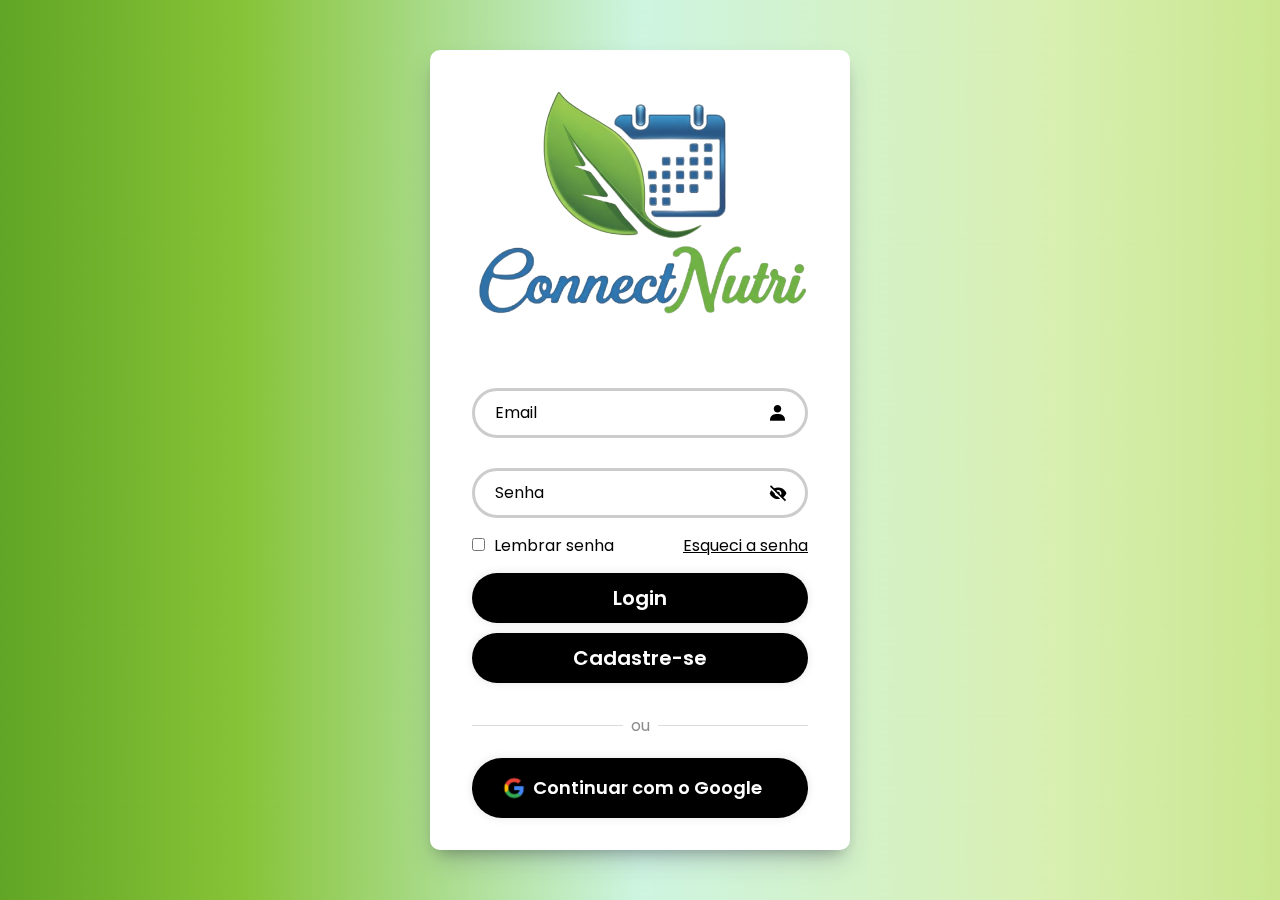
<file: index.html>
<!DOCTYPE html>
<html lang="en">
<head>
    <meta charset="UTF-8">
    <meta name="viewport" content="width=device-width, initial-scale=1.0">
    <link href='https://unpkg.com/boxicons@2.1.4/css/boxicons.min.css' rel='stylesheet'> 
    <title>ConnectNutri</title>
    <link rel="icon" href="./img/logo.png" type="image/png" sizes="32x32">
    <link rel="icon" href="./img/logo.png" type="image/png" sizes="192x192">
    <link rel="apple-touch-icon" href="./img/logo.png">
    <link rel="stylesheet" href="index.css">
</head>
<script src="script.js" type="module" defer></script>
<body>
    <main class="container">
        <form>
            <image src="./img/Logobonita.png" alt="Logo ConnectNutri" class="logoprincipal">
            <div class="input-box">
                <input placeholder="Email" type="email" name="email" required>
                <i class="bx bxs-user"></i>              
            </div>
            <div class="input-box">
                <input placeholder="Senha" type="password" name="senha" required>
                <i class='bx bxs-hide' id="togglePassword"></i>             
            </div>

            <div class="remember-forgot">
                <label>
                    <input type="checkbox">
                    Lembrar senha
                </label>
                <a href="#"> Esqueci a senha</a>
            </div>
            
            <button type="submit" class="login">Login</button>
            
            <button type="button" class="register" onclick="location.href='cadastro.html'">Cadastre-se</button>

            <div class="social-login">
                <div class="divider">ou</div>
                <button type="button" class="gmail">Continuar com o Google</button>
            </div>
        </form>
    </main>

    <div class="gradient-box"></div>
</body>
</html>
</file>
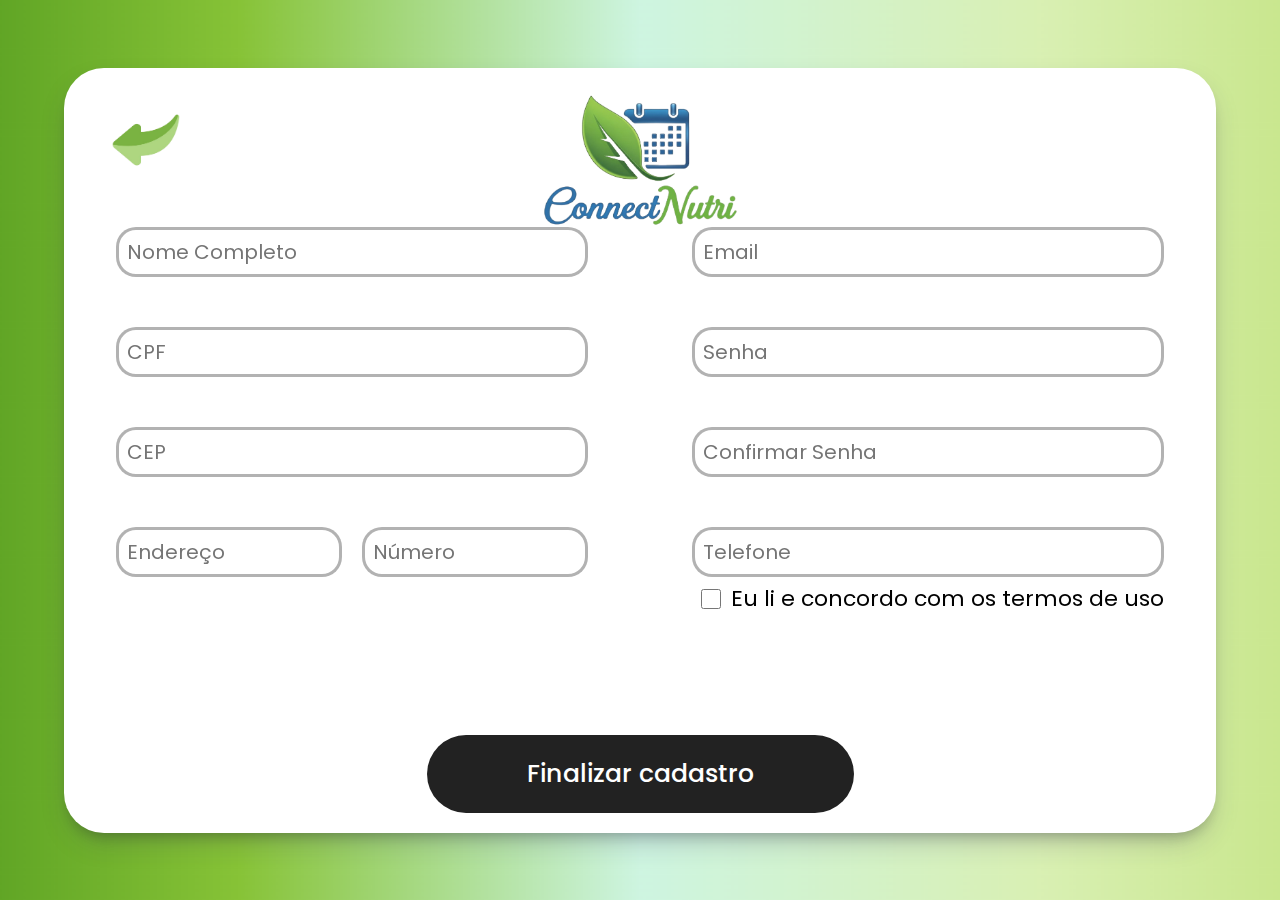
<file: cadastro.html>
<!DOCTYPE html>
<html lang="pt-BR">
<head>
  <meta charset="UTF-8">
  <meta name="viewport" content="width=device-width, initial-scale=1.0">
  <link href='https://unpkg.com/boxicons@2.1.4/css/boxicons.min.css' rel='stylesheet'>
  <title>Cadastro</title>
  <link rel="icon" href="./img/logo.png" type="image/png" sizes="32x32">
  <link rel="icon" href="./img/logo.png" type="image/png" sizes="192x192">
  <link rel="apple-touch-icon" href="./img/logo.png">
  <link rel="stylesheet" href="cadastro.css">
  <script src="cadastro.js" defer></script>
</head>
<body>
  <main class="container">
    <form action="processar_cadastro.php" method="POST" class="formulario"> 
    <a href="index.html">
      <img src="./img/seta.png" alt="Seta voltar" class="setaVoltar">
    </a>  
      <img src="./img/Logobonita.png" alt="Logo ConnectNutri" class="logoprincipal">

      <div class="form-grid">
        <div class="coluna-esquerda">
          
          <input placeholder="Nome Completo" type="text" name="nome" required>

          <input placeholder="CPF" type="text" name="cpf" required>

          <input placeholder="CEP" type="text" name="cep" required>

          <div class="endereco-linha">
            <div>
              
              <input placeholder="Endereço" type="text" name="endereco" required>
            </div>
            <div>
              
              <input placeholder="Número" type="text" name="numero" required>
            </div>
          </div>
        </div>

        <div class="coluna-direita">
        
          <input placeholder="Email" type="email" name="email" required>

          <input placeholder="Senha" type="password" name="senha" required>

          <input placeholder="Confirmar Senha" type="password" name="confirmarsenha" required>

          <input placeholder="Telefone" type="tel" name="telefone" placeholder="(81) 9xxxx-xxxx" required>

        <div class="checkbox-termos">
            <label>
                <input type="checkbox" name="termos" required value="aceito"> Eu li e concordo com os termos de uso
            </label>    
        </div>
        
        </div>
      </div>

      <button type="submit" class="finalize-button">Finalizar cadastro</button>
    </form>
  </main>

</body>
</html>
</file>
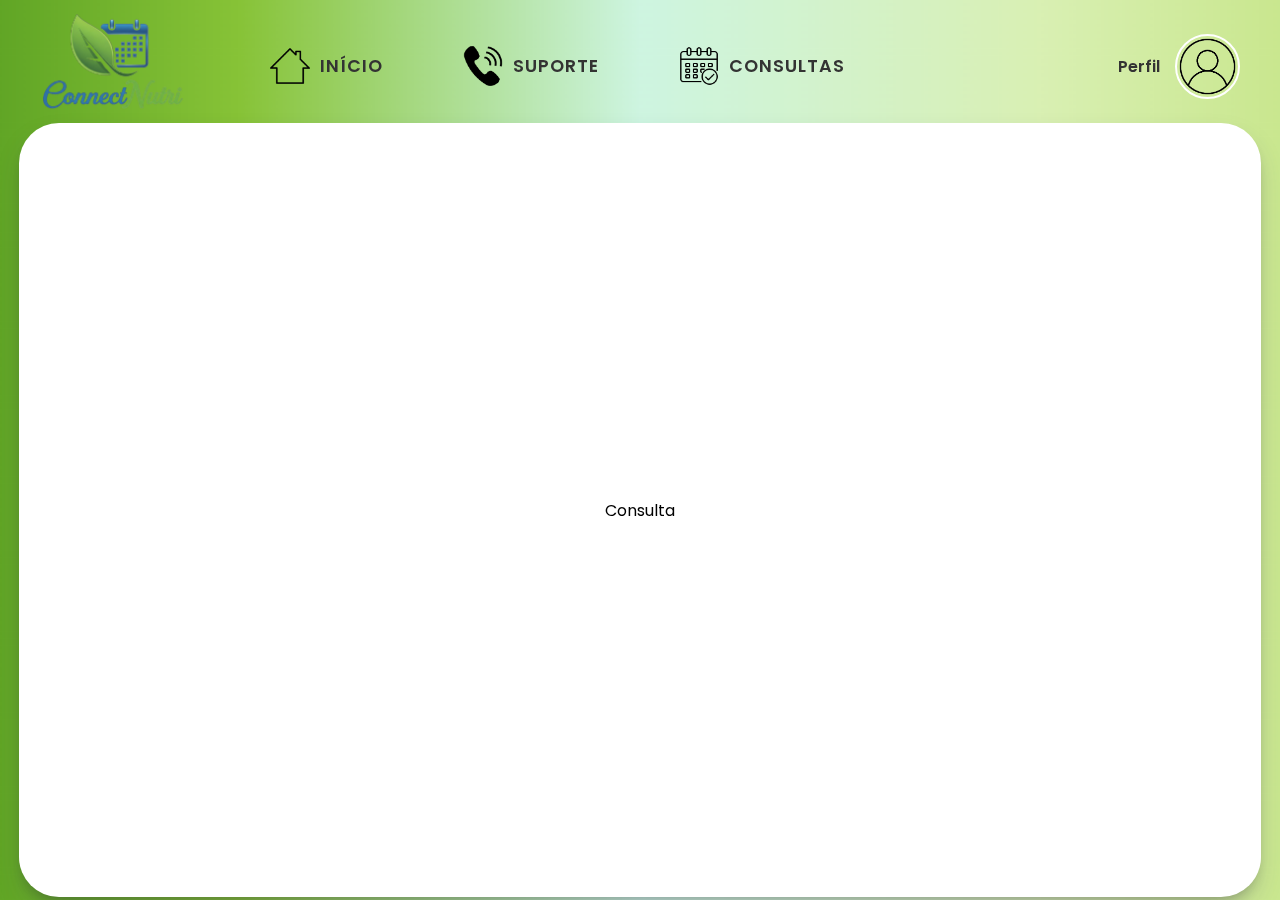
<file: consultas.html>
<!DOCTYPE html>
<html lang="pt-BR">
<head>
    <meta charset="UTF-8">
    <meta name="viewport" content="width=device-width, initial-scale=1.0">
    <link href='https://unpkg.com/boxicons@2.1.4/css/boxicons.min.css' rel='stylesheet'> 
    <title>Meus Agendamentos</title>
    <link rel="icon" href="./img/logo.png" type="image/png" sizes="32x32"> <!-- Ícone para abas de navegador -->
    <link rel="icon" href="./img/logo.png" type="image/png" sizes="192x192"> <!-- Ícone para Android -->
    <link rel="apple-touch-icon" href="./img/logo.png"> <!-- Ícone para iOS -->
    <link rel="stylesheet" href="consultas.css">
</head>
<body>
    <header class="main-header">
        <div class="header-left">
            <a href="telainicio.html">
                <img src="./img/Logobonita.png" alt="Logo ConnectNutri" class="logoprincipal">
            </a>
            <nav class="main-menu">
                <a href="telainicio.html" class="menu-item" id="menu-inicio">
                    <img src="./img/Inicio.png" alt="Ícone de Início">
                    <span>INÍCIO</span>
                </a>
                <a href="telasuporte.html" class="menu-item" id="menu-suporte">
                    <img src="./img/Suporte.png" alt="Ícone de Suporte">
                    <span>SUPORTE</span>
                </a>
                <a href="consultas.html" class="menu-item" id="menu-consultas">
                    <img src="./img/Calendario.png" alt="Ícone de Consultas">
                    <span>CONSULTAS</span>
                </a>
            </nav>
        </div>
        <div class="profile-section">
            <span>Perfil</span>
            <img src="./img/Perfil.png" alt="Foto do Perfil" class="profile-pic">
        </div>
    </header>
    <div class="container">
        <div class="consulta-item">
            <span>Consulta</span>
        </div>
    </div>
</body>
</html>
</file>
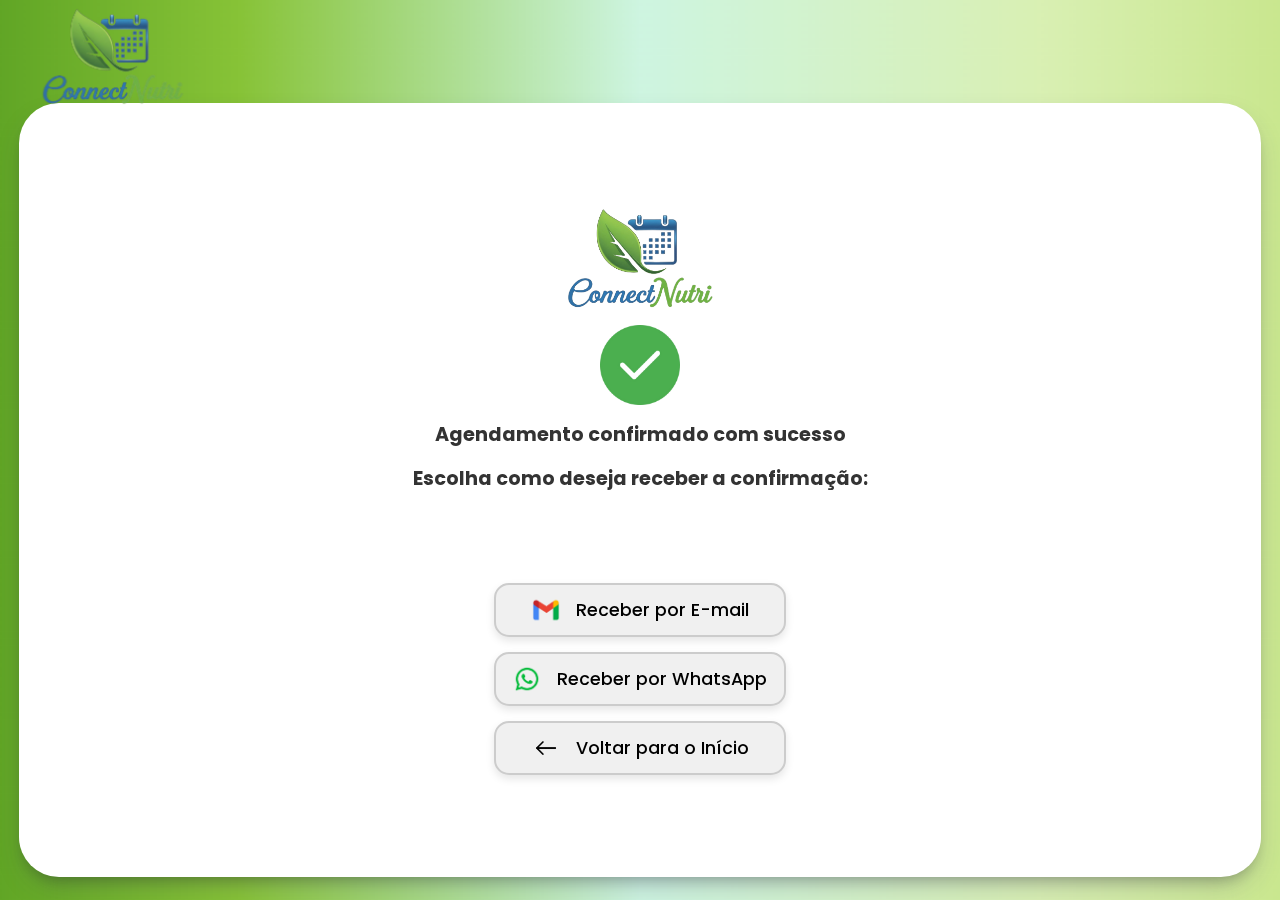
<file: finalização.html>
<!DOCTYPE html>
<html lang="pt-BR">
<head>
    <meta charset="UTF-8">
    <meta name="viewport" content="width=device-width, initial-scale=1.0">
    <link href='https://unpkg.com/boxicons@2.1.4/css/boxicons.min.css' rel='stylesheet'> 
    <title>Agendamento</title>
    <link rel="icon" href="./img/logo.png" type="image/png" sizes="32x32"> <!-- Ícone para abas de navegador -->
    <link rel="icon" href="./img/logo.png" type="image/png" sizes="192x192"> <!-- Ícone para Android -->
    <link rel="apple-touch-icon" href="./img/logo.png"> <!-- Ícone para iOS -->
    <link rel="stylesheet" href="finalização.css">
    <script src="telasuporte.js" defer></script>
</head>
<body>
    <header class="main-header">
        <div class="header-left">
            <a href="telainicio.html">
                <img src="./img/Logobonita.png" alt="Logo ConnectNutri" class="logoprincipal">
            </a>
        </div>
    </header>

    <div class="container">
        <div class="confirmation-images">
            <img src="./img/Logobonita.png" alt="Logo ConnectNutri" class="logo-confirmacao">
            <img src="./img/confirmado.png" alt="Agendamento Confirmado" class="img-confirmado">
            <p>Agendamento confirmado com sucesso</p>
            <p>Escolha como deseja receber a confirmação:</p>
        </div>

        <div class="options-container" style="margin-top: 50px;">
            <div class="option-box">
                <img src="./img/gmail.png" alt="Ícone E-mail">
                <span>Receber por E-mail</span>
            </div>
            <div class="option-box">
                <img src="./img/whatsapp.png" alt="Ícone WhatsApp">
                <span>Receber por WhatsApp</span>
            </div>
            <a href="telainicio.html" class="option-box" style="text-decoration: none; color: inherit;">
                <img src="./img/setavoltar.png" alt="Ícone Voltar">
                <span>Voltar para o Início</span>
            </a>
        </div>
    </div>
</body>
</html>
</file>
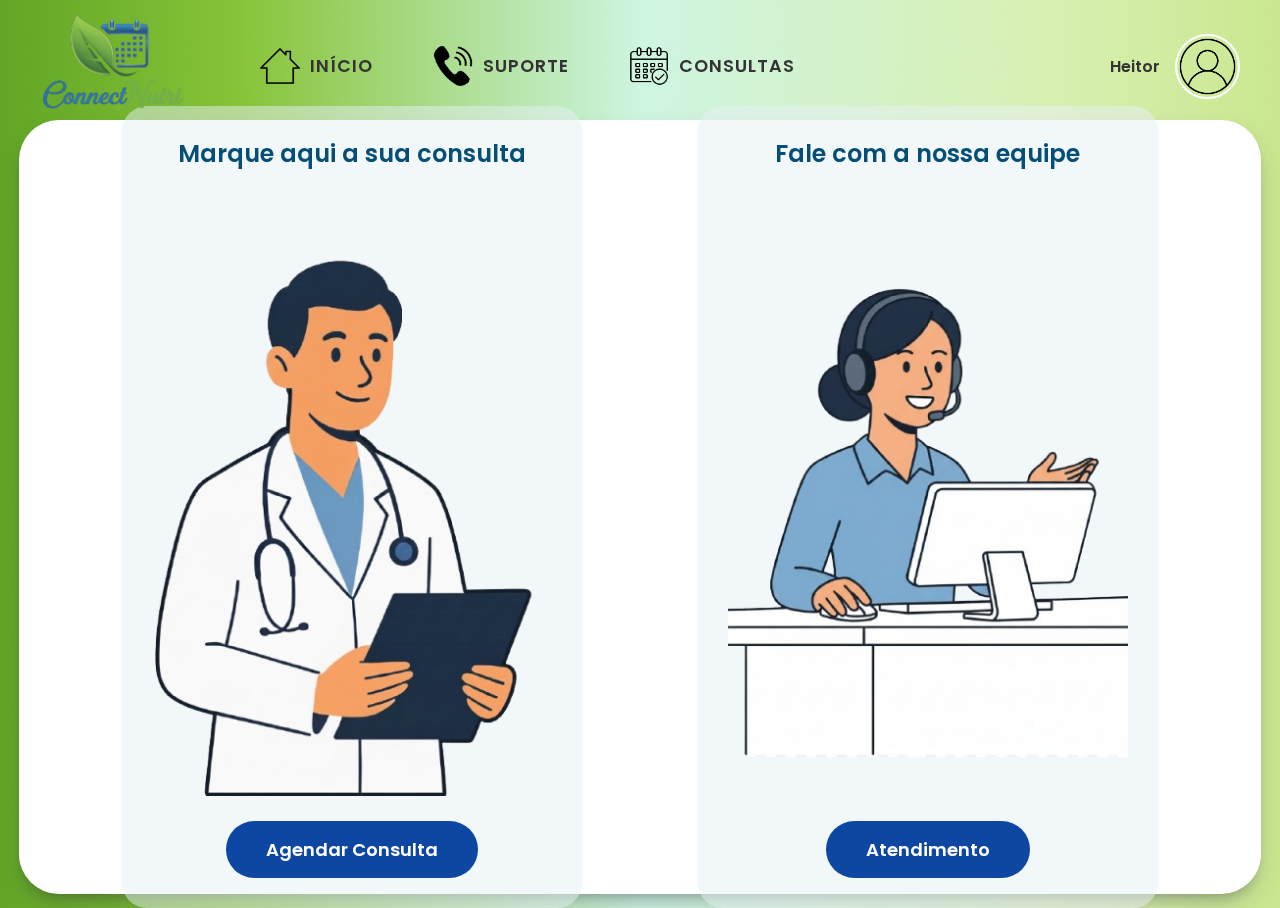
<file: telainicio.html>
<!DOCTYPE html>
<html lang="pt-BR">
<head>
    <meta charset="UTF-8">
    <meta name="viewport" content="width=device-width, initial-scale=1.0">
    <link href='https://unpkg.com/boxicons@2.1.4/css/boxicons.min.css' rel='stylesheet'> 
    <title>Inicio</title>
    <link rel="icon" href="./img/logo.png" type="image/png" sizes="32x32"> <!-- Ícone para abas de navegador -->
    <link rel="icon" href="./img/logo.png" type="image/png" sizes="192x192"> <!-- Ícone para Android -->
    <link rel="apple-touch-icon" href="./img/logo.png"> <!-- Ícone para iOS -->
    <link rel="stylesheet" href="telainicio.css">
    <script src="telainicio.js" defer></script>
</head>
<body>
    <header class="main-header">
        <div class="header-left">
            <a href="#">
                <img src="./img/Logobonita.png" alt="Logo ConnectNutri" class="logoprincipal">
            </a>
            <nav class="main-menu">
                <a href="telainicio.html" class="menu-item" id="menu-inicio">
                    <img src="./img/Inicio.png" alt="Ícone de Início">
                    <span>INÍCIO</span>
                </a>
                <a href="telasuporte.html" class="menu-item" id="menu-suporte">
                    <img src="./img/Suporte.png" alt="Ícone de Suporte">
                    <span>SUPORTE</span>
                </a>
                <a href="consultas.html" class="menu-item" id="menu-consultas">
                    <img src="./img/Calendario.png" alt="Ícone de Consultas">
                    <span>CONSULTAS</span>
                </a>
            </nav>
        </div>
        <div class="profile-section">
            <span>Perfil</span>
            <img src="./img/Perfil.png" alt="Foto do Perfil" class="profile-pic">
        </div>
    </header>
    <main class="container">
        <div class="doctor-container">
            <h2 class="doctor-container-title">Marque aqui a sua consulta</h2>
            <img src="./img/Doutor.png" alt="Imagem de um Doutor" class="doctor-image">
            <button class="schedule-button" onclick="location.href='agendamento.html'">Agendar Consulta</button>
        </div>
        <div class="doctor-container">
            <h2 class="doctor-container-title">Fale com a nossa equipe</h2>
            <img src="./img/Atendimento.png" alt="Imagem de Atendimento" class="doctor-image">
            <button class="schedule-button" onclick="location.href='telasuporte.html'">Atendimento</button>
        </div>
    </main>
</body>
</html>
</file>
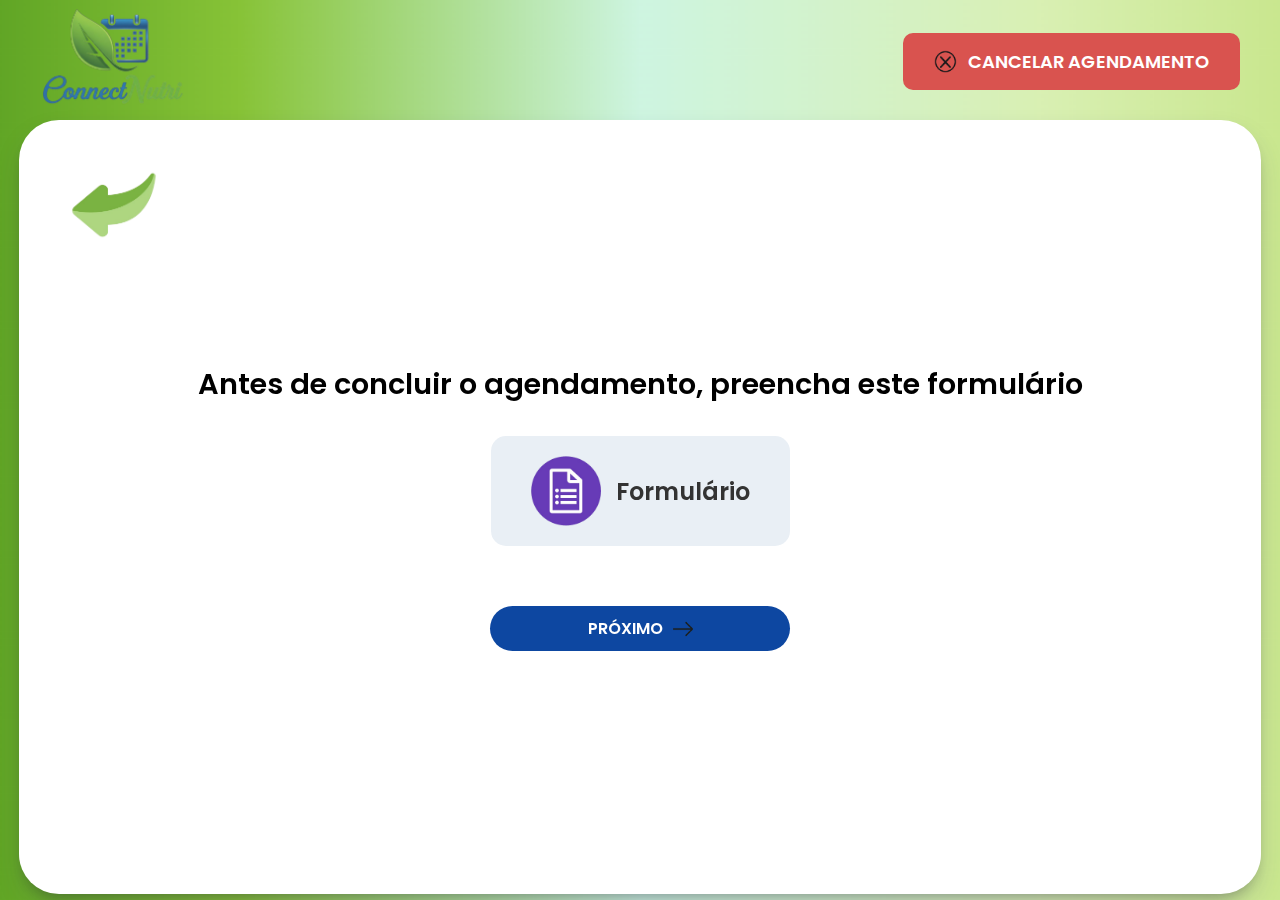
<file: telapréfinal.html>
<!DOCTYPE html>
<html lang="pt-BR">
<head>
    <meta charset="UTF-8">
    <meta name="viewport" content="width=device-width, initial-scale=1.0">
    <link href='https://unpkg.com/boxicons@2.1.4/css/boxicons.min.css' rel='stylesheet'> 
    <title>Agendamento</title>
    <link rel="icon" href="./img/logo.png" type="image/png" sizes="32x32"> <!-- Ícone para abas de navegador -->
    <link rel="icon" href="./img/logo.png" type="image/png" sizes="192x192"> <!-- Ícone para Android -->
    <link rel="apple-touch-icon" href="./img/logo.png"> <!-- Ícone para iOS -->
    <link rel="stylesheet" href="telapréfinal.css">
    <script src="telasuporte.js" defer></script>
</head>
<body>
    <header class="main-header">
        <div class="header-left">
            <a href="tela_inicial.html">
                <img src="./img/Logobonita.png" alt="Logo ConnectNutri" class="logoprincipal">
            </a>
        </div>
        <a href="telainicio.html" class="cancel-button">
            <img src="./img/CancelarAgendamento.png" alt="Ícone de cancelar">
            <span>Cancelar Agendamento</span>
        </a>
    </header>

        <div class="container">
            <a href="agendamento.html" class="back-arrow">
                <img src="./img/seta.png" alt="Voltar">
            </a>
            <div class="support-content">
            <h1>Antes de concluir o agendamento, preencha este formulário</h1>
            <a href="https://forms.gle/L2Q2rNjR73m5mbHD7" target="_blank" rel="noopener noreferrer" class="form-link-box">
                <img src="./img/Formulario.png" alt="Ícone do Formulário">
                <span>Formulário</span>
            </a>
            <a href="finalização.html" class="next-button">
                <span>PRÓXIMO</span>
                <img src="./img/setaseguir.png" alt="Ícone de seguir">
            </a>
        </div>
    </div>
</body>
</html>
</file>
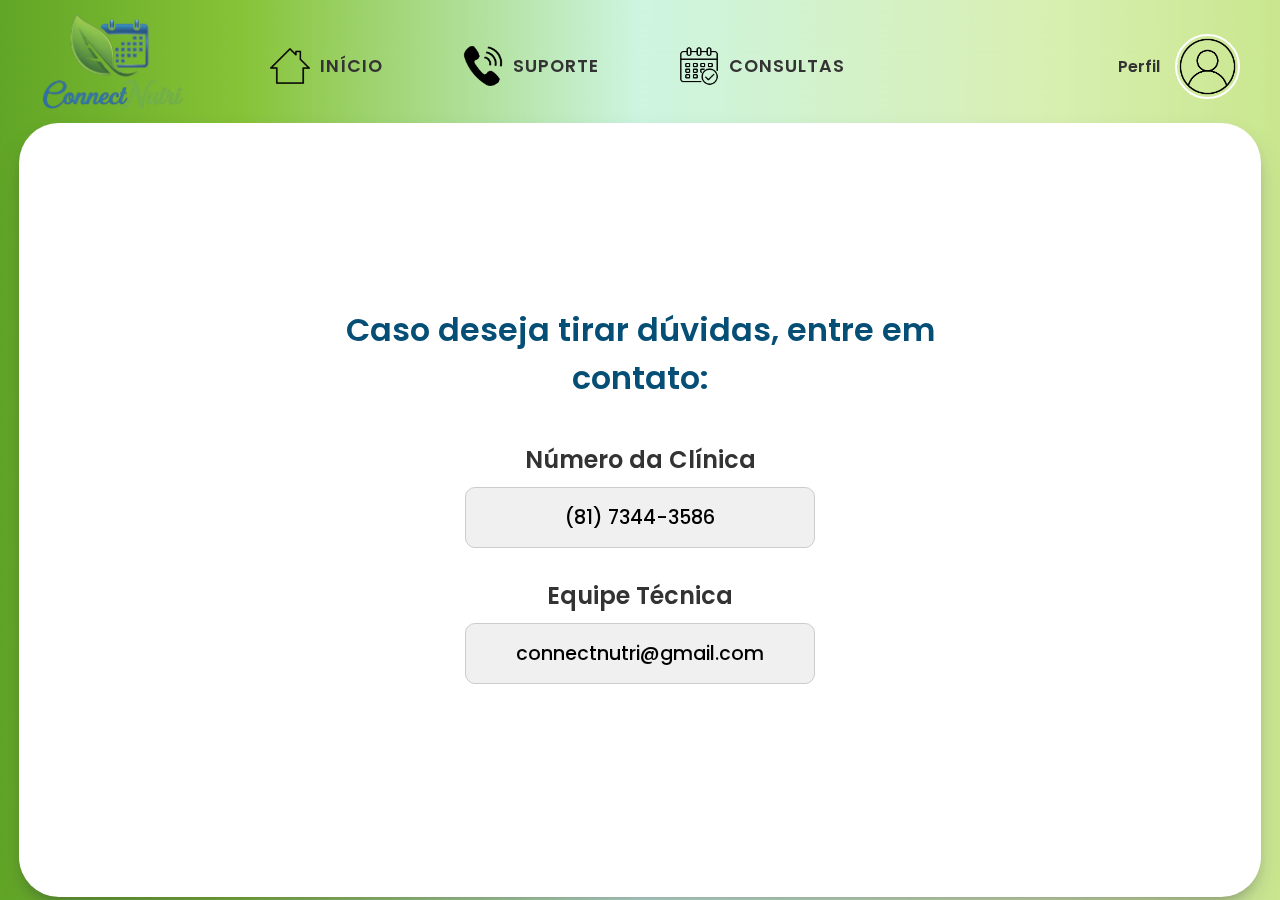
<file: telasuporte.html>
<!DOCTYPE html>
<html lang="pt-BR">
<head>
    <meta charset="UTF-8">
    <meta name="viewport" content="width=device-width, initial-scale=1.0">
    <link href='https://unpkg.com/boxicons@2.1.4/css/boxicons.min.css' rel='stylesheet'> 
    <title>Suporte</title>
    <link rel="icon" href="./img/logo.png" type="image/png" sizes="32x32"> <!-- Ícone para abas de navegador -->
    <link rel="icon" href="./img/logo.png" type="image/png" sizes="192x192"> <!-- Ícone para Android -->
    <link rel="apple-touch-icon" href="./img/logo.png"> <!-- Ícone para iOS -->
    <link rel="stylesheet" href="telasuporte.css">
    <script src="telasuporte.js" defer></script>
</head>
<body>
    <header class="main-header">
        <div class="header-left">
            <a href="#">
                <img src="./img/Logobonita.png" alt="Logo ConnectNutri" class="logoprincipal">
            </a>
            <nav class="main-menu">
                <a href="#" class="menu-item" id="menu-inicio">
                    <img src="./img/Inicio.png" alt="Ícone de Início">
                    <span>INÍCIO</span>
                </a>
                <a href="#" class="menu-item" id="menu-suporte">
                    <img src="./img/Suporte.png" alt="Ícone de Suporte">
                    <span>SUPORTE</span>
                </a>
                <a href="consultas.html" class="menu-item" id="menu-consultas">
                    <img src="./img/Calendario.png" alt="Ícone de Consultas">
                    <span>CONSULTAS</span>
                </a>
            </nav>
        </div>
        <div class="profile-section">
            <span>Perfil</span>
            <img src="./img/Perfil.png" alt="Foto do Perfil" class="profile-pic">
        </div>
    </header>
    <div class="container">
        <div class="support-content">
            <h1>Caso deseja tirar dúvidas, entre em contato:</h1>
            <h2>Número da Clínica</h2>
            <p class="info-box">(81) 7344-3586</p>
            <h2>Equipe Técnica</h2>
            <p class="info-box">connectnutri@gmail.com</p>
        </div>
    </div>
</body>
</html>
</file>
<file: index.css>
@import url('https://fonts.googleapis.com/css2?family=Poppins:ital,wght@0,100;0,200;0,300;0,400;0,500;0,600;0,700;0,800;0,900;1,100;1,200;1,300;1,400;1,500;1,600;1,700;1,800;1,900&display=swap');


* {
    margin: 0;
    padding: 0;
    box-sizing: border-box;
    font-family: "Poppins", sans-serif;
}

body {
    display: flex;
    justify-content: center;
    align-items: center;
    min-height: 100vh;
    background: url('./img/fundo.png');
    background-size: cover;
    background-position: center;
}   

.logoprincipal {
    margin: 0 auto 20px;
    width: 340px;
    height: auto;
    
}

.container {
    width: 420px;
    background-color: rgb(255, 255, 255);
    border: 2px solid rgba(255, 255, 255, .2);
    border-radius: 10px;
    color:#000000;
    padding: 30px 40px;
    box-shadow: rgba(50, 50, 93, 0.25) 0px 13px 27px -5px, rgba(0, 0, 0, 0.3) 0px 8px 16px -8px;
    backdrop-filter: blur(20px);
}

.input-box {
    position: relative;
    width: 100%;
    height: 50px;
    margin: 30px 0;
}


.input-box input {
    width: 100%;
    height: 100%;
    background-color: transparent;
    border: 3px solid rgba(0, 0, 0, 0.2);
    border-radius: 40px;
    outline: none;
    font-size: 16px;
    color:#000;
    padding: 20px 45px 20px 20px;
}

.input-box input::placeholder {
    color: #000;
}

.input-box i {
    position: absolute;
    right: 20px;
    top: 50%;
    transform: translateY(-50%);
    font-size: 20px;
    cursor: pointer;
}

@keyframes eye-animation {
    0% {
        transform: translateY(-50%) scale(1) rotate(0deg);
    }
    50% {
        transform: translateY(-50%) scale(1.2) rotate(10deg);
    }
    100% {
        transform: translateY(-50%) scale(1) rotate(0deg);
    }
}

.animate-eye {
    animation: eye-animation 0.3s ease-in-out;
}

.remember-forgot {
    display:flex;
    justify-content: space-between;
    margin: -15px 0 15px;
}

.remember-forgot label input {
    accent-color: #fff;
    margin-right: 5px;
}

.remember-forgot a {
    text-decoration: none;
    color: #000;

}

.remember-forgot a {
    text-decoration: underline;
}

.login {
    width: 100%;
    height: 50px;
    background-color: #000;
    border: none;
    border-radius: 40px; 
    cursor: pointer;
    font-size: 20px;
    color: #fff;
    font-weight: 600;
    box-shadow: 0 0 10px rgba(0, 0, 0, .1);
}

.register {
    width: 100%;
    height: 50px;
    background-color: #000;
    border: none;
    border-radius: 40px;
    cursor: pointer;
    font-size: 20px;
    color: #fff;
    font-weight: 600;
    box-shadow: 0 0 10px rgba(0, 0, 0, .1);
    margin: 10px 0px;
}

.gmail {
    width: 100%;
    height: 60px;
    background-image: url("./img/Google.png");
    background-repeat: no-repeat;
    background-size: 30px 30px;
    background-color: #000;
    background-position: 27px center;   
    border: none;
    border-radius: 40px;
    cursor: pointer;
    font-size: 18px;
    color: #fff;
    font-weight: 600;
    box-shadow: 0 0 10px rgba(0, 0, 0, .1);
    padding-left: 15px; /* Empurra o texto para a direita */
    transition: all 0.3s;
}

.social-login {
    margin-top: 20px;
    width: 100%;
    text-align: center;
}

.divider {
    display: flex;
    align-items: center;
    text-align: center;
    color: #8c8c8c;
    margin-bottom: 20px;
}

.divider::before,
.divider::after {
    content: '';
    flex: 1;
    border-bottom: 1px solid #dcdcdc;
}

.divider:not(:empty)::before {
    margin-right: .5em;
}

.divider:not(:empty)::after {
    margin-left: .5em;
}

.login:hover {
    background-color: transparent;
    border: 2px solid rgba(255, 255, 255, .2);
    color: #000;
    transition: 0.3s;
}

.register:hover {
    background-color: transparent;
    border: 2px solid rgba(255, 255, 255, .2);
    color: #000;
    transition: 0.3s;
}

.gmail:hover {
    background-color: transparent;
    background-position: 35px center;
    border: 2px solid rgb(255, 255, 255);
    color: #000;
    transition: 0.3s;
}
</file>
<file: cadastro.css>
@import url('https://fonts.googleapis.com/css2?family=Poppins:ital,wght@0,100;0,200;0,300;0,400;0,500;0,600;0,700;0,800;0,900;1,100;1,200;1,300;1,400;1,500;1,600;1,700;1,800;1,900&display=swap');

* {
    margin: 0;
    padding: 0;
    box-sizing: border-box;
    font-family: "Poppins", sans-serif;
}

body {
    display: flex;
    justify-content: center;
    align-items: center;
    min-height: 100vh;
    background: url('./img/fundo.png');
    background-size: cover;
    background-position: center;
}   

.setaVoltar{
    position: fixed;
    top: 30px;
    left: 40px;
    transform: rotate(180deg);
    width: 80px;
    height: 80px;
    cursor: pointer;
    z-index: 1001;
}


.logoprincipal {
    position: fixed;       
    top: 20px;             
    left: 50%;            
    transform: translateX(-50%);
    width: 200px;
    height: auto;
    z-index: 1000;         
}

.container {
    display: flex;
    flex-direction: column;
    justify-content: center;
    align-items: center;
    width: 90vw; /* Usa 90% da largura da tela */
    max-width: 1600px; /* Define uma largura máxima */
    min-height: 85vh; /* Altura mínima, mas pode crescer se necessário */
    background-color: rgb(255, 255, 255);
    border: 2px solid rgba(255, 255, 255, .2);
    border-radius: 40px;
    color:#000000;
    padding: 50px;
    box-shadow: rgba(50, 50, 93, 0.25) 0px 13px 27px -5px, rgba(0, 0, 0, 0.3) 0px 8px 16px -8px;
    backdrop-filter: blur(20px);
}

.form-grid {
  display: flex;
  justify-content: center;
  gap: 10%; /* Usa porcentagem para o espaçamento */
  width: 100%;
  margin-top: 50px; /* Adiciona espaço no topo, empurrando as colunas para baixo */
}

.coluna-esquerda,
.coluna-direita {
  width: 45%; /* Ajusta a largura das colunas */
}

input {
  width: 100%;
  height: 50px;
  padding: 10px 8px;
  border: 3px solid rgba(0, 0, 0, 0.3);
  border-radius: 20px;
  outline: none;
  font-size: 20px;
  transition: border-color 0.3s;
  margin-bottom: 50px; /* Altere este valor para ajustar o espaçamento vertical e a altura da coluna */
}

input:focus {
  border-color: #43b849;
}

.endereco-linha {
  display: flex;
  gap: 20px; /* Diminui o espaçamento entre os campos de endereço */
}

.endereco-linha input {
  width: 100%;
}

.checkbox-termos label {
    display: flex;
    align-items: center;
    justify-content: flex-end; /* Alinha o checkbox à direita */
    gap: 10px;
    font-size: 22px;
    margin-top: -45px; /* Puxa para cima, mais perto do último campo */
    margin-bottom: 30px;
}

.checkbox-termos label input[type="checkbox"] {
    width: 20px; 
    height: 20px;
    margin: 0; /* Remove margens do input */
    accent-color: #43b849;
}

.finalize-button {
  display: block;
  margin: 0 auto; /* Remove a margem superior para evitar empurrar o layout */
  position: relative; /* Permite mover o botão sem afetar outros elementos */
  top: 90px; /* Desloca o botão 40px para baixo */
  background-color: #222;
  color: #fff;
  font-size: 25px;
  font-weight: 500;
  padding: 20px 100px;
  border: none;
  border-radius: 40px;
  cursor: pointer;
  transition: 0.3s;
}

.finalize-button:hover {
  background-color: #43b849;
}
</file>
<file: consultas.css>
@import url('https://fonts.googleapis.com/css2?family=Poppins:ital,wght@0,100;0,200;0,300;0,400;0,500;0,600;0,700;0,800;0,900;1,100;1,200;1,300;1,400;1,500;1,600;1,700;1,800;1,900&display=swap');

* {
    margin: 0;
    padding: 0;
    box-sizing: border-box;
    font-family: "Poppins", sans-serif;
}

body {
    display: flex;
    justify-content: center;
    align-items: center;
    min-height: 100vh;
    background: url('./img/fundo.png');
    background-size: cover;
    background-position: center;
    padding-top: 120px; /* Espaço para o cabeçalho, empurrando o container para baixo */
}

.main-header {
    position: fixed;
    top: 0;
    left: 0;
    width: 100%;
    display: flex;
    justify-content: space-between;
    align-items: center;
    padding: 10px 40px;
    background-color: transparent;
    z-index: 1001;
}

.header-left {
    display: flex;
    align-items: center;
    gap: 60px;
}

.logoprincipal {
    width: 145px; 
    height: auto;
}

.container {
    display: flex;
    flex-direction: row;
    justify-content: center; 
    align-items: center;
    width: 97vw;
    height: 86vh;
    background-color: rgb(255, 255, 255);
    border: 5px solid rgba(255, 255, 255, .5);
    border-radius: 40px;
    color:#000000;
    padding: 30px 60px;
    box-shadow: rgba(50, 50, 93, 0.25) 0px 13px 27px -5px, rgba(0, 0, 0, 0.3) 0px 8px 16px -8px;
    backdrop-filter: blur(20px);
    position: relative; /* Necessário para posicionar elementos filhos de forma absoluta */
}

.main-menu {
    display: flex;
    align-items: center;
    gap: 30px; 
}

.menu-item {
    display: flex;
    flex-direction: row; /* Coloca imagem e texto lado a lado */
    align-items: center;
    text-decoration: none;
    color: #333;
    padding: 20px 25px;
    border-radius: 15px;
    transition: background-color 0.3s ease, transform 0.3s ease;
}

.menu-item:hover {
    background-color: #f0f0f0;
}

.menu-item img {
    width: 40px;
    height: 40px;
    margin-right: 10px;
}

.menu-item span {
    font-size: 1.1em;
    font-weight: 600;
    text-transform: uppercase;
    letter-spacing: 1px;
}

.profile-section {
    display: flex;
    align-items: center;
    gap: 15px;
    color: #333;
    font-weight: 600;
}

.profile-pic {
    width: 65px;
    height: 65px;
    border-radius: 50%;
    border: 2px solid #fff;
    object-fit: cover;
}

.support-content {
    text-align: center;
    max-width: 600px;
}

.support-content h1 {
    font-size: 2em;
    font-weight: 600;
    color: #054F77;
    margin-bottom: 40px;
}

.support-content h2 {
    font-size: 1.5em;
    font-weight: 600;
    color: #333;
    margin-bottom: 10px;
}

.info-box {
    background-color: #f0f0f0;
    border: 1px solid #ccc;
    padding: 15px;
    border-radius: 10px;
    margin-bottom: 30px;
    display: inline-block;
    width: 350px;
    text-align: center;
    font-size: 1.2em;
    font-weight: 500;
}
</file>
<file: finalização.css>
@import url('https://fonts.googleapis.com/css2?family=Poppins:ital,wght@0,100;0,200;0,300;0,400;0,500;0,600;0,700;0,800;0,900;1,100;1,200;1,300;1,400;1,500;1,600;1,700;1,800;1,900&display=swap');

* {
    margin: 0;
    padding: 0;
    box-sizing: border-box;
    font-family: "Poppins", sans-serif;
}

body {
    display: flex;
    justify-content: center;
    align-items: center; /* Adicionado para centralizar verticalmente */
    min-height: 100vh;
    background: url('./img/fundo.png');
    background-size: cover;
    background-position: center;
}

.main-header {
    position: fixed;
    top: 0;
    left: 0;
    width: 100%;
    display: flex;
    justify-content: flex-start; /* Garante que o conteúdo comece na esquerda */
    align-items: center;
    padding: 5px 40px;
    background-color: transparent;
    z-index: 1001;
}

.header-left {
    display: flex;
    align-items: center;
}

.logoprincipal {
    width: 145px; 
    height: auto;
}

.container {
    display: flex;
    flex-direction: column; /* Organiza os itens em coluna */
    justify-content: center; /* Centraliza verticalmente */
    align-items: center;
    gap: 20px;
    width: 97vw;
    height: 86vh;
    background-color: rgb(255, 255, 255);
    border: 5px solid rgba(255, 255, 255, .5);
    border-radius: 40px;
    color:#000000;
    padding: 20px 30px; /* Ajustado o padding */
    box-shadow: rgba(50, 50, 93, 0.25) 0px 13px 27px -5px, rgba(0, 0, 0, 0.3) 0px 8px 16px -8px;
    backdrop-filter: blur(20px);
    margin-top: 80px;
}

.confirmation-images {
    display: flex;
    flex-direction: column;
    align-items: center;
    margin-bottom: 20px; /* Adiciona espaço abaixo das imagens */
}

.logo-confirmacao {
    width: 150px;
    margin-bottom: 10px;
}

.img-confirmado {
    width: 80px; 
}

.confirmation-images p {
    font-size: 1.2em;
    font-weight: bold;
    margin-top: 15px;
    color: #333; 
}

.options-container {
    display: flex;
    flex-direction: column;
    align-items: center;
    gap: 15px;
    width: 100%;
}

.option-box {
    display: flex;
    align-items: center;
    justify-content: center;
    gap: 15px;
    width: 25%;
    padding: 10px;
    background-color: #f0f0f0;
    border: 2px solid #cccccc;
    border-radius: 15px;
    font-size: 1.1em;
    font-weight: 500;
    cursor: pointer;
    transition: background-color 0.3s ease, transform 0.2s ease;
    box-shadow: 0 4px 8px rgba(0,0,0,0.1);
}

.option-box:hover {
    background-color: #e0e0e0;
    transform: translateY(-3px);
}

.option-box img {
    width: 30px;
    height: 30px;
}
</file>
<file: telainicio.css>
@import url('https://fonts.googleapis.com/css2?family=Poppins:ital,wght@0,100;0,200;0,300;0,400;0,500;0,600;0,700;0,800;0,900;1,100;1,200;1,300;1,400;1,500;1,600;1,700;1,800;1,900&display=swap');

* {
    margin: 0;
    padding: 0;
    box-sizing: border-box;
    font-family: "Poppins", sans-serif;
}

body {
    display: flex;
    justify-content: center;
    min-height: 100vh;
    background: url('./img/fundo.png');
    background-size: cover;
    background-position: center;
    padding-top: 120px; /* Espaço para o cabeçalho, empurrando o container para baixo */
}

.main-header {
    position: fixed;
    top: 0;
    left: 0;
    width: 100%;
    display: flex;
    justify-content: space-between;
    align-items: center;
    padding: 10px 40px;
    background-color: transparent;
    z-index: 1001;
}

.header-left {
    display: flex;
    align-items: center;
    gap: 60px;
}

.logoprincipal {
    width: 145px; 
    height: auto;
}

.container {
    display: flex;
    flex-direction: row;
    justify-content: space-around; 
    align-items: center;
    gap: 40px; 
    width: 97vw;
    height: 86vh;
    background-color: rgb(255, 255, 255);
    border: 5px solid rgba(255, 255, 255, .5);
    border-radius: 40px;
    color:#000000;
    padding: 30px 60px;
    box-shadow: rgba(50, 50, 93, 0.25) 0px 13px 27px -5px, rgba(0, 0, 0, 0.3) 0px 8px 16px -8px;
    backdrop-filter: blur(20px);
    
}

.main-menu {
    display: flex;
    align-items: center;
    gap: 30px; 
}

.menu-item {
    display: flex;
    flex-direction: row; /* Coloca imagem e texto lado a lado */
    align-items: center;
    text-decoration: none;
    color: #333;
    padding: 10px 15px;
    border-radius: 15px;
    transition: background-color 0.3s ease, transform 0.3s ease;
}

.menu-item:hover {
    background-color: #f0f0f0;
}

.menu-item img {
    width: 40px;
    height: 40px;
    margin-right: 10px;
}

.menu-item span {
    font-size: 1.1em;
    font-weight: 600;
    text-transform: uppercase;
    letter-spacing: 1px;
}

.profile-section {
    display: flex;
    align-items: center;
    gap: 15px;
    color: #333;
    font-weight: 600;
}

.profile-pic {
    width: 65px;
    height: 65px;
    border-radius: 50%;
    border: 2px solid #fff;
    object-fit: cover;
}

.doctor-image {
    max-width: 400px; /* Define uma largura máxima para a imagem */
    width: 100%;      /* Garante que a imagem seja responsiva dentro do container */
    height: auto;     /* Mantém a proporção da imagem */
}

.doctor-container {
    display: flex;
    flex-direction: column;
    align-items: center;
    justify-content: center;
    padding: 30px;
    background-color: rgba(229, 239, 245, 0.5); /* Retângulo transparente com um leve tom */
    border-radius: 25px;
    gap: 25px; /* Espaço entre a imagem e o botão */
}

.schedule-button {
    background-color: #0d47a1;
    color: #ffffff;
    border: none;
    border-radius: 40px;
    padding: 15px 40px;
    font-size: 18px;
    font-weight: 600;
    cursor: pointer;
    transition: background-color 0.3s ease;
}

.schedule-button:hover {
    background-color: #1565c0;
}

.doctor-container-title {
    font-size: 24px;
    font-weight: 600;
    color: #054F77; 
    text-align: center;
}
</file>
<file: telapréfinal.css>
@import url('https://fonts.googleapis.com/css2?family=Poppins:ital,wght@0,100;0,200;0,300;0,400;0,500;0,600;0,700;0,800;0,900;1,100;1,200;1,300;1,400;1,500;1,600;1,700;1,800;1,900&display=swap');

* {
    margin: 0;
    padding: 0;
    box-sizing: border-box;
    font-family: "Poppins", sans-serif;
}

body {
    display: flex;
    justify-content: center;
    min-height: 100vh;
    background: url('./img/fundo.png');
    background-size: cover;
    background-position: center;
    padding-top: 120px;
}

.main-header {
    position: fixed;
    top: 0;
    left: 0;
    width: 100%;
    display: flex;
    justify-content: space-between;
    align-items: center;
    padding: 5px 40px;
    background-color: transparent;
    z-index: 1001;
}

.header-left {
    display: flex;
    align-items: center;
}

.logoprincipal {
    width: 145px; 
    height: auto;
}

.container {
    position: relative; /* Necessário para posicionar a seta */
    display: flex;
    flex-direction: column;
    justify-content: center;
    width: 97vw;
    height: 86vh;
    background-color: rgb(255, 255, 255);
    border: 5px solid rgba(255, 255, 255, .5);
    border-radius: 40px;
    color:#000000;
    padding: 30px 60px;
    box-shadow: rgba(50, 50, 93, 0.25) 0px 13px 27px -5px, rgba(0, 0, 0, 0.3) 0px 8px 16px -8px;
    backdrop-filter: blur(20px);
    text-align: center;
}

.back-arrow {
    position: absolute;
    top: 30px;
    left: 40px;
    z-index: 10;
}

.back-arrow img {
    width: 100px; /* Ajuste o tamanho conforme necessário */
    height: auto;
    cursor: pointer;
    transform: rotate(180deg);
}

.support-content h1 {
    margin-bottom: 30px;
    margin-top: 0px; /* Adicionado para abaixar o título */
    font-size: 1.8em;
    font-weight: 600;
}

.form-link-box {
    display: inline-flex;
    align-items: center; /* Garante que os itens (ícone e texto) estejam centralizados verticalmente */
    justify-content: center;
    padding: 20px 40px;
    background-color: #e9eff5;
    border-radius: 15px;
    text-decoration: none;
    color: #333;
    font-size: 1.5em;
    font-weight: 600;
    transition: background-color 0.3s ease;
}

.form-link-box:hover {
    background-color: #d8e2eb;
}

.form-link-box img {
    width: 70px;
    height: 70px;
    margin-right: 15px;
}

.cancel-button {
    display: flex;
    align-items: center;
    background-color: #d9534f;
    color: #ffffff;
    border: none;
    border-radius: 10px;
    padding: 15px 30px;
    font-size: 18px;
    font-weight: 600;
    cursor: pointer;
    transition: background-color 0.3s ease;
    text-transform: uppercase;
    text-decoration: none;
}

.cancel-button:hover {
    background-color: #c9302c;
}

.cancel-button img {
    width: 25px;
    height: 25px;
    margin-right: 10px;
}

.next-button {
    display: flex;
    align-items: center;
    justify-content: center; /* Centraliza o conteúdo (texto e imagem) */
    gap: 10px; /* Adiciona espaço entre o texto e a imagem */
    margin-top: 60px;
    background-color: #0d47a1;
    color: #ffffff;
    border: none;
    border-radius: 40px;
    padding: 10px 20px;
    width: 300px;
    font-size: 16px;
    font-weight: 600;
    cursor: pointer;
    text-decoration: none;
    transition: background-color 0.3s ease;
    margin-left: auto;
    margin-right: auto;    
}

.next-button:hover {
    background-color: #1565c0;
}

.next-button img {
    width: 20px;
    height: 20px;
}
</file>
<file: telasuporte.css>
@import url('https://fonts.googleapis.com/css2?family=Poppins:ital,wght@0,100;0,200;0,300;0,400;0,500;0,600;0,700;0,800;0,900;1,100;1,200;1,300;1,400;1,500;1,600;1,700;1,800;1,900&display=swap');

* {
    margin: 0;
    padding: 0;
    box-sizing: border-box;
    font-family: "Poppins", sans-serif;
}

body {
    display: flex;
    justify-content: center;
    align-items: center;
    min-height: 100vh;
    background: url('./img/fundo.png');
    background-size: cover;
    background-position: center;
    padding-top: 120px; /* Espaço para o cabeçalho, empurrando o container para baixo */
}

.main-header {
    position: fixed;
    top: 0;
    left: 0;
    width: 100%;
    display: flex;
    justify-content: space-between;
    align-items: center;
    padding: 10px 40px;
    background-color: transparent;
    z-index: 1001;
}

.header-left {
    display: flex;
    align-items: center;
    gap: 60px;
}

.logoprincipal {
    width: 145px; 
    height: auto;
}

.container {
    display: flex;
    flex-direction: row;
    justify-content: center; 
    align-items: center;
    width: 97vw;
    height: 86vh;
    background-color: rgb(255, 255, 255);
    border: 5px solid rgba(255, 255, 255, .5);
    border-radius: 40px;
    color:#000000;
    padding: 30px 60px;
    box-shadow: rgba(50, 50, 93, 0.25) 0px 13px 27px -5px, rgba(0, 0, 0, 0.3) 0px 8px 16px -8px;
    backdrop-filter: blur(20px);
    position: relative; /* Necessário para posicionar elementos filhos de forma absoluta */
}

.main-menu {
    display: flex;
    align-items: center;
    gap: 30px; 
}

.menu-item {
    display: flex;
    flex-direction: row; /* Coloca imagem e texto lado a lado */
    align-items: center;
    text-decoration: none;
    color: #333;
    padding: 20px 25px;
    border-radius: 15px;
    transition: background-color 0.3s ease, transform 0.3s ease;
}

.menu-item:hover {
    background-color: #f0f0f0;
}

.menu-item img {
    width: 40px;
    height: 40px;
    margin-right: 10px;
}

.menu-item span {
    font-size: 1.1em;
    font-weight: 600;
    text-transform: uppercase;
    letter-spacing: 1px;
}

.profile-section {
    display: flex;
    align-items: center;
    gap: 15px;
    color: #333;
    font-weight: 600;
}

.profile-pic {
    width: 65px;
    height: 65px;
    border-radius: 50%;
    border: 2px solid #fff;
    object-fit: cover;
}

.support-content {
    text-align: center;
    max-width: 600px;
}

.support-content h1 {
    font-size: 2em;
    font-weight: 600;
    color: #054F77;
    margin-bottom: 40px;
}

.support-content h2 {
    font-size: 1.5em;
    font-weight: 600;
    color: #333;
    margin-bottom: 10px;
}

.info-box {
    background-color: #f0f0f0;
    border: 1px solid #ccc;
    padding: 15px;
    border-radius: 10px;
    margin-bottom: 30px;
    display: inline-block;
    width: 350px;
    text-align: center;
    font-size: 1.2em;
    font-weight: 500;
}
</file>
